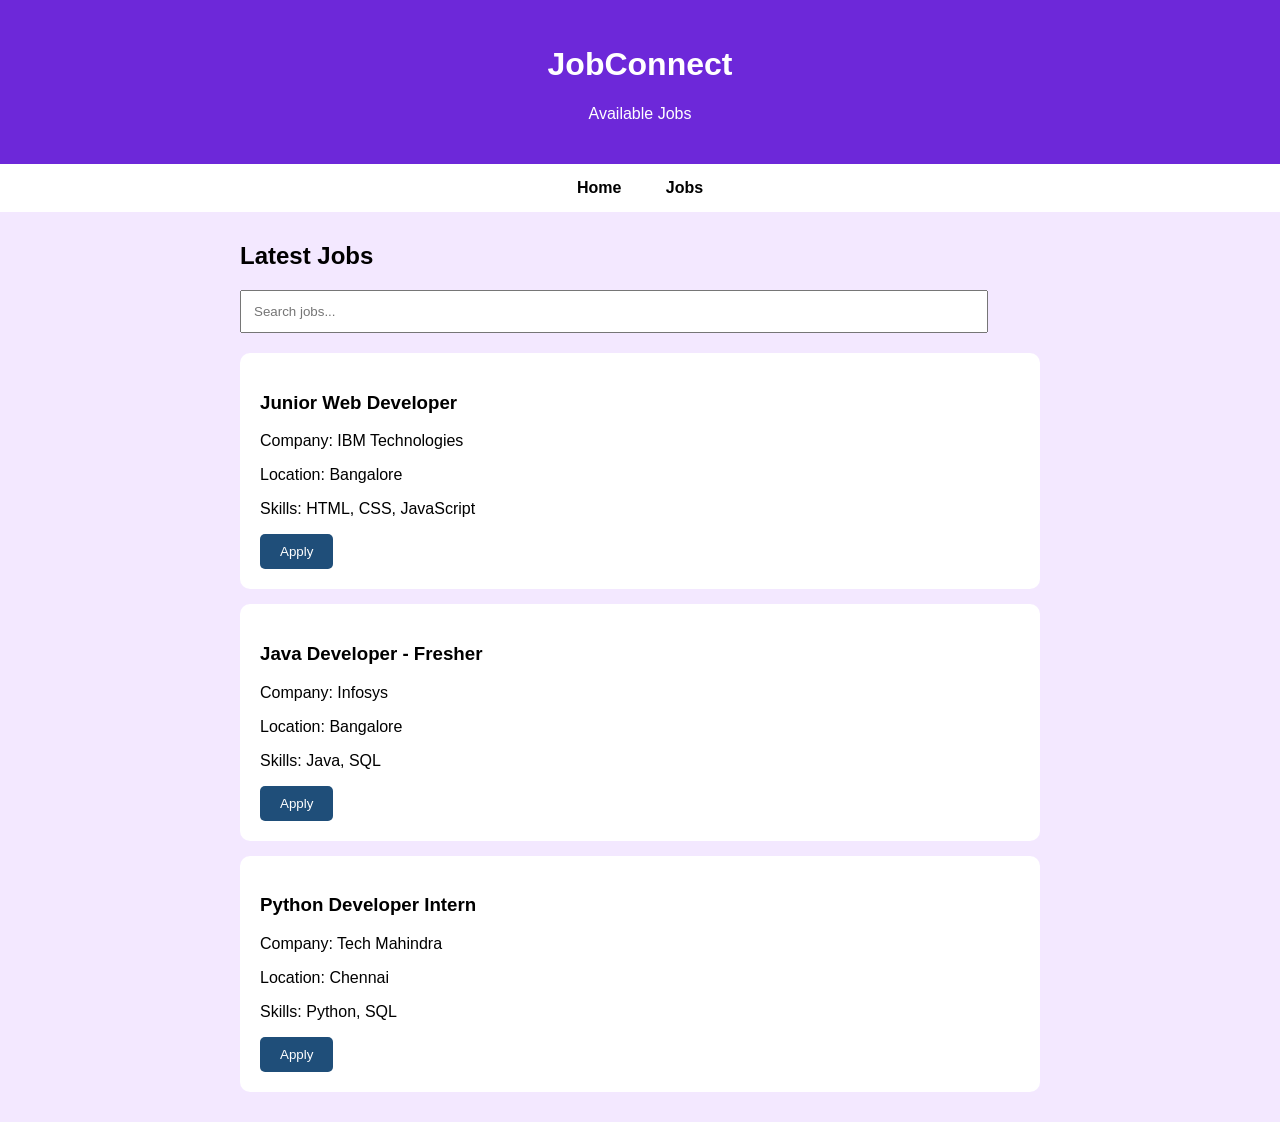
<file: jobs.html>
<!DOCTYPE html>
<html>
<head>
    <title>JobConnect - Jobs</title>
    <link rel="stylesheet" href="style.css">
</head>

<body>

<header>
    <h1>JobConnect</h1>
    <p>Available Jobs</p>
</header>

<nav>
    <a href="index.html">Home</a>
    <a href="jobs.html">Jobs</a>
</nav>

<section class="jobs">

    <h2>Latest Jobs</h2>

    <input
        type="text"
        id="search"
        placeholder="Search jobs..."
        onkeyup="searchJobs()"
    >

    <div id="jobList">

        <div class="job">
            <h3>Junior Web Developer</h3>
            <p>Company: IBM Technologies</p>
            <p>Location: Bangalore</p>
            <p>Skills: HTML, CSS, JavaScript</p>
            <button onclick="applyJob('Junior Web Developer')">
                Apply
            </button>
        </div>

        <div class="job">
            <h3>Java Developer - Fresher</h3>
            <p>Company: Infosys</p>
            <p>Location: Bangalore</p>
            <p>Skills: Java, SQL</p>
            <button onclick="applyJob('Java Developer - Fresher')">
                Apply
            </button>
        </div>

        <div class="job">
            <h3>Python Developer Intern</h3>
            <p>Company: Tech Mahindra</p>
            <p>Location: Chennai</p>
            <p>Skills: Python, SQL</p>
            <button onclick="applyJob('Python Developer Intern')">
                Apply
            </button>
        </div>

    </div>

</section>

<script src="script.js"></script>

</body>
</html>
</file>
<file: style.css>
body {
    margin: 0;
    font-family: Arial, sans-serif;
    background: #f3e8ff;
}

header {
    background: #6d28d9;
    color: white;
    text-align: center;
    padding: 25px;
}

nav {
    background:white;
    padding: 15px;
    text-align: center;
}

nav a {
    margin: 20px;
    text-decoration: none;
    color: black;
    font-weight: bold;
}

.hero {
    background-image:
   url("home-bg.jpg");
    background-size:cover;
    background-position:center;
    background-repeat:no-repeat;
    min-height: 400px;
    text-align: center;
    padding: 70px 20px;
}

button {
    background: #1f4e79;
    color: white;
    border: none;
    padding: 10px 20px;
    border-radius: 5px;
    cursor: pointer;
}

.features {
    display: flex;
    justify-content: center;
    gap: 20px;
    padding: 30px;
}

.features div {
    background: white;
    padding: 25px;
    width: 250px;
    text-align: center;
    border-radius: 10px;
}

.jobs {
    max-width: 800px;
    margin: 30px auto;
}

#search {
    width: 90%;
    padding: 12px;
    margin-bottom: 20px;
}

.job {
    background:white;
    padding: 20px;
    margin-bottom: 15px;
    border-radius: 10px;
}

footer {
    text-align: center;
    padding: 20px;
}
</file>
